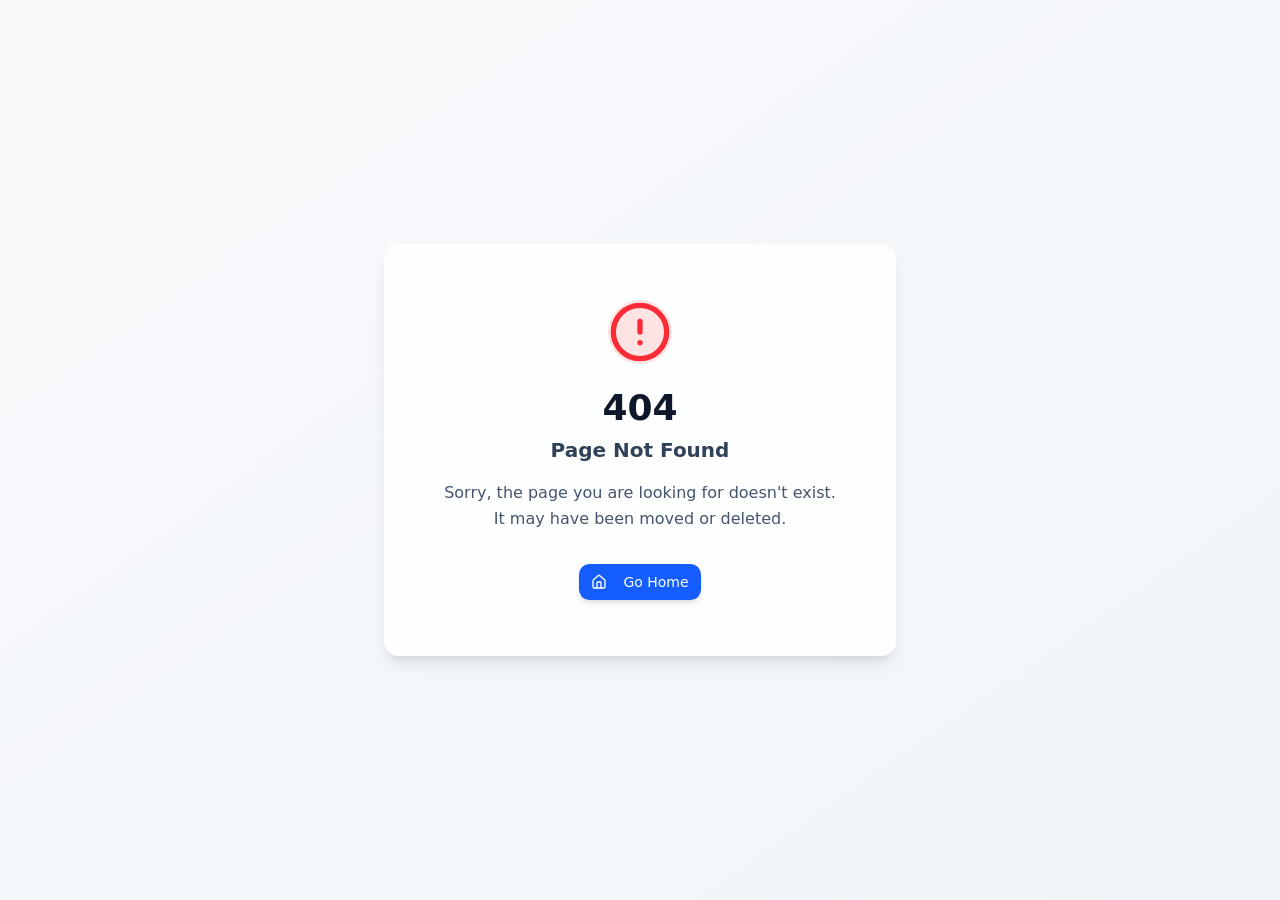
<file: index.html>
<!DOCTYPE html>
<html lang="ko">
<head>
    <meta charset="UTF-8">
    <meta name="viewport" content="width=device-width, initial-scale=1.0">
    <title>YouTube Shorts Success Analysis Dashboard</title>
    <link rel="stylesheet" href="./css/styles.css">
</head>
<body>
    <div id="root"></div>
    <script>
        // spa-github-pages 디코드 — 404.html 이 '?/video/1' 형태로 리다이렉트한 URL 을 원래 경로로 복원
        (function (l) {
            if (l.search[1] === '/') {
                var decoded = l.search.slice(1).split('&').map(function (s) {
                    return s.replace(/~and~/g, '&');
                }).join('?');
                window.history.replaceState(null, null,
                    l.pathname.slice(0, -1) + decoded + l.hash
                );
            }
        })(window.location);
    </script>
    <script>
        // GitHub Pages 서브패스 대응 — 라우터/페치에 루트 경로로 보이게 함
        (function () {
            // 1) 라우터 베이스: 배포 환경에서만 붙임 (로컬은 '' 이라 기존 동작 유지)
            var BASE = (location.hostname.endsWith('github.io')) ? '/shorts-analysis-dashboard' : '';

            // wouter 의 pathname getter 를 패치된 번들이 여기로 호출함 — BASE 벗긴 값 반환
            window.__getPath__ = function () {
                var p = location.pathname;
                if (BASE && p.indexOf(BASE) === 0) {
                    return p.slice(BASE.length) || '/';
                }
                return p;
            };

            if (BASE) {
                // pushState/replaceState 에 BASE 자동 prepend (wouter 가 '/dashboard' 넘기면 실제 URL 은 '/shorts-analysis-dashboard/dashboard')
                function wrap(orig) {
                    return function (state, title, url) {
                        if (typeof url === 'string' && url.charAt(0) === '/'
                            && url.indexOf(BASE + '/') !== 0 && url !== BASE) {
                            url = BASE + url;
                        }
                        return orig.call(this, state, title, url);
                    };
                }
                history.pushState = wrap(history.pushState);
                history.replaceState = wrap(history.replaceState);
            }

            // 2) 데이터 페치 리다이렉트 — /videos_data.json 요청을 BASE/data/ 로 (절대경로, 서브라우트에서도 정확)
            var DATA_BASE = BASE + '/data';
            var originalFetch = window.fetch.bind(window);
            window.fetch = function (input, init) {
                var url = typeof input === 'string' ? input : (input && input.url);
                if (url === '/videos_data.json' || url === 'videos_data.json') {
                    return originalFetch(DATA_BASE + '/videos_data.json', init);
                }
                if (url === '/insights.json' || url === 'insights.json') {
                    return originalFetch(DATA_BASE + '/insights.json', init);
                }
                return originalFetch(input, init);
            };
        })();
    </script>
    <script src="./js/app.js"></script>
</body>
</html>
</file>
